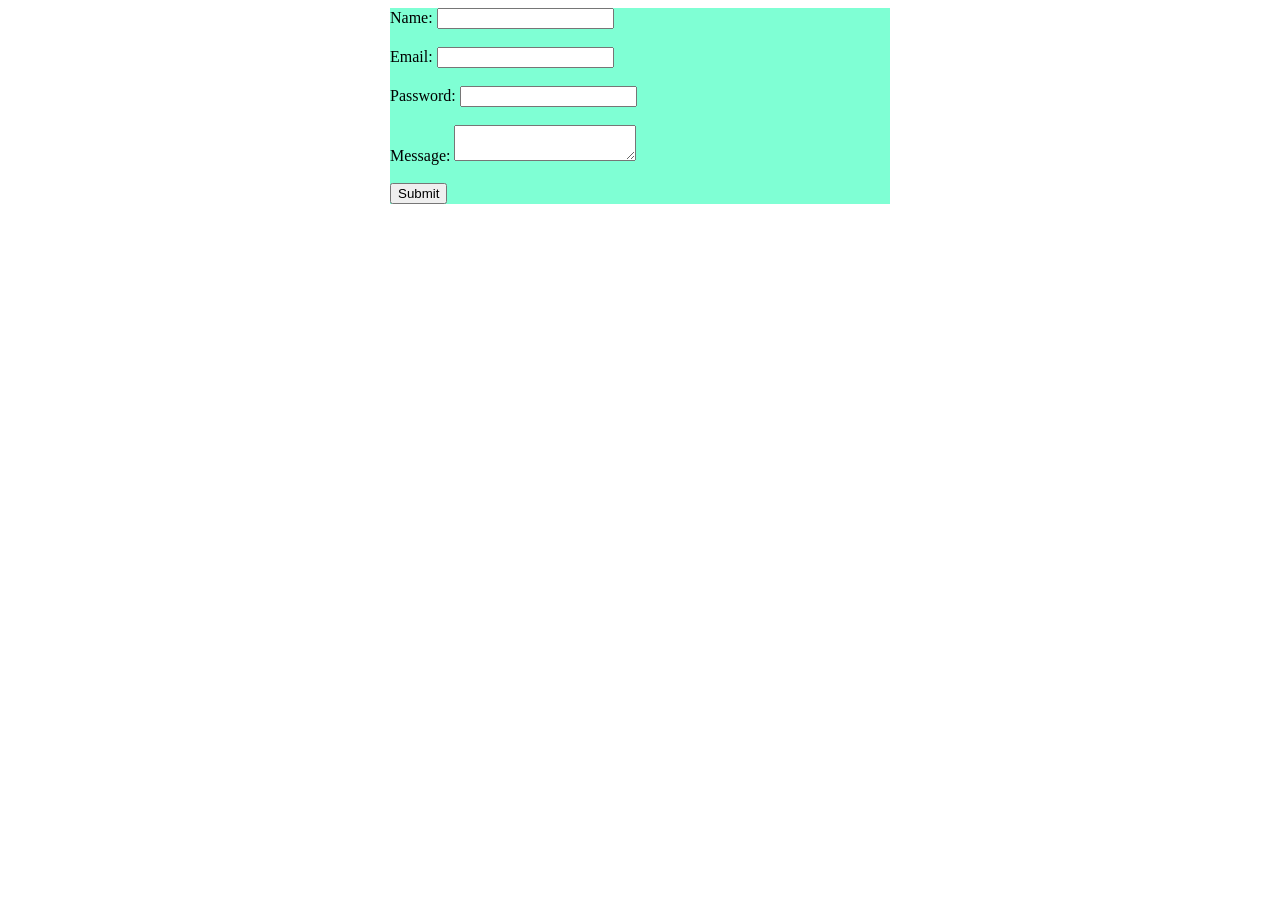
<file: Day 1/index.html>
<!DOCTYPE html>
<html lang="en">
<body>

<form action="submit" method="post"
      style="background-color:aquamarine; width:500px; margin:auto;">

    <label for="name">Name:</label>
    <input type="text" id="name" name="name" required><br><br>

    <label for="email">Email:</label>
    <input type="email" id="email" name="email" required><br><br>

    <label for="password">Password:</label>
    <input type="password" id="password" name="password" required><br><br>

    <label for="message">Message:</label>
    <textarea id="message" name="message" required></textarea><br><br>

    <input type="submit" value="Submit">

</form>

</body>
</html>
</file>
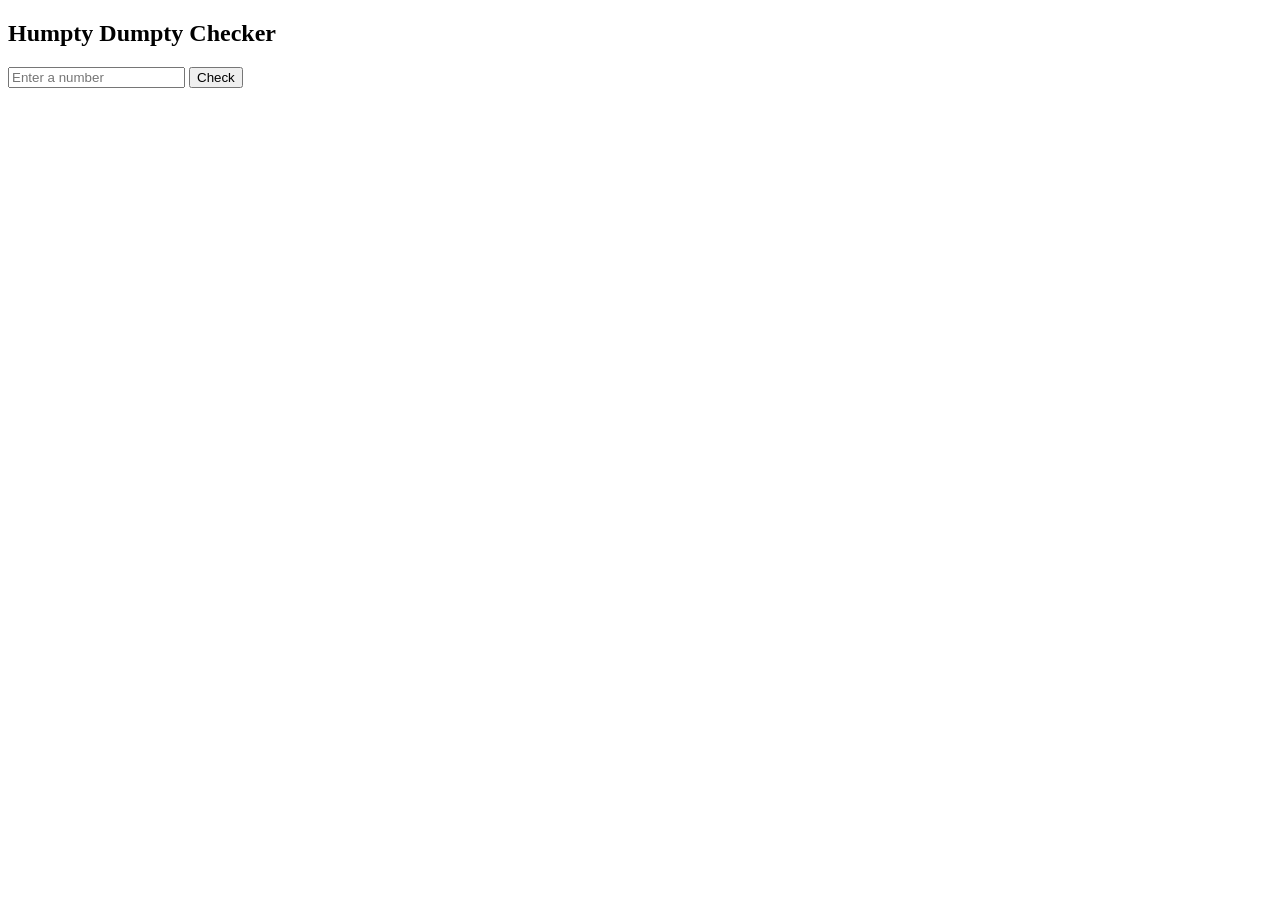
<file: Day 10/index.html>
<!DOCTYPE html>
<html lang="en">
<head>
    <meta charset="UTF-8">
    <title>Humpty Dumpty</title>
</head>
<body>
    <h2>Humpty Dumpty Checker</h2>
    <input type="number" id="numInput" placeholder="Enter a number">
    <button onclick="checkNumber()">Check</button>
    
    <p id="result" style="font-weight: bold; margin-top: 15px;"></p>

    <script src="index.js"></script>
</body>
</html>
</file>
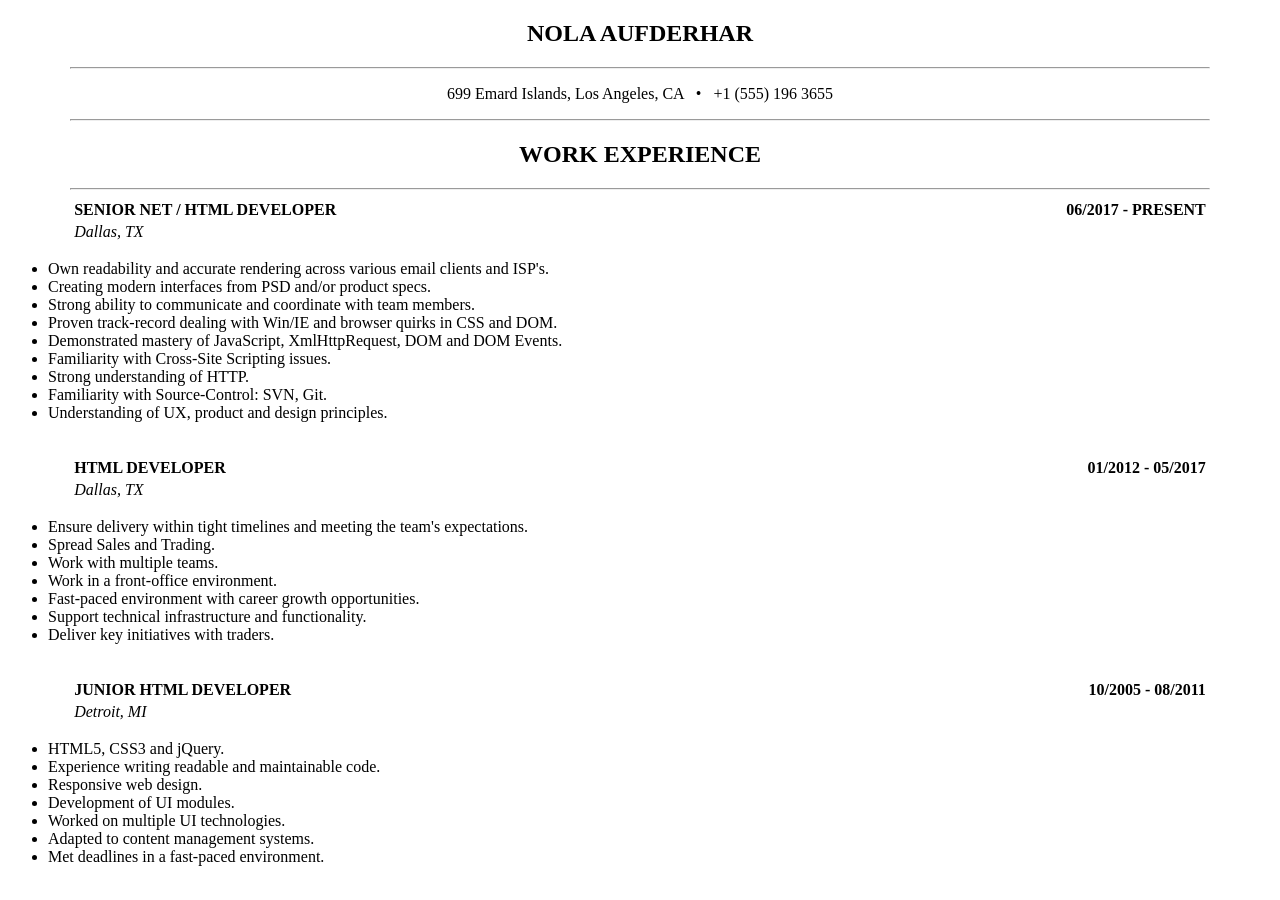
<file: Day 2/index.html>
<!DOCTYPE html>
<html>
<head>
    <title>Resume</title>
</head>
<body>

<center>
    <h2>NOLA AUFDERHAR</h2>
    <hr width="90%">
    <p>699 Emard Islands, Los Angeles, CA &nbsp; • &nbsp; +1 (555) 196 3655</p>
</center>

<hr width="90%">

<center>
    <h2>WORK EXPERIENCE</h2>
</center>

<hr width="90%">

<table width="90%" align="center">
<tr>
<td><b>SENIOR NET / HTML DEVELOPER</b></td>
<td align="right"><b>06/2017 - PRESENT</b></td>
</tr>
<tr>
<td colspan="2"><i>Dallas, TX</i></td>
</tr>
</table>

<ul>
<li>Own readability and accurate rendering across various email clients and ISP's.</li>
<li>Creating modern interfaces from PSD and/or product specs.</li>
<li>Strong ability to communicate and coordinate with team members.</li>
<li>Proven track-record dealing with Win/IE and browser quirks in CSS and DOM.</li>
<li>Demonstrated mastery of JavaScript, XmlHttpRequest, DOM and DOM Events.</li>
<li>Familiarity with Cross-Site Scripting issues.</li>
<li>Strong understanding of HTTP.</li>
<li>Familiarity with Source-Control: SVN, Git.</li>
<li>Understanding of UX, product and design principles.</li>
</ul>

<br>

<table width="90%" align="center">
<tr>
<td><b>HTML DEVELOPER</b></td>
<td align="right"><b>01/2012 - 05/2017</b></td>
</tr>
<tr>
<td colspan="2"><i>Dallas, TX</i></td>
</tr>
</table>

<ul>
<li>Ensure delivery within tight timelines and meeting the team's expectations.</li>
<li>Spread Sales and Trading.</li>
<li>Work with multiple teams.</li>
<li>Work in a front-office environment.</li>
<li>Fast-paced environment with career growth opportunities.</li>
<li>Support technical infrastructure and functionality.</li>
<li>Deliver key initiatives with traders.</li>
</ul>

<br>

<table width="90%" align="center">
<tr>
<td><b>JUNIOR HTML DEVELOPER</b></td>
<td align="right"><b>10/2005 - 08/2011</b></td>
</tr>
<tr>
<td colspan="2"><i>Detroit, MI</i></td>
</tr>
</table>

<ul>
<li>HTML5, CSS3 and jQuery.</li>
<li>Experience writing readable and maintainable code.</li>
<li>Responsive web design.</li>
<li>Development of UI modules.</li>
<li>Worked on multiple UI technologies.</li>
<li>Adapted to content management systems.</li>
<li>Met deadlines in a fast-paced environment.</li>
</ul>

</body>
</html>
</file>
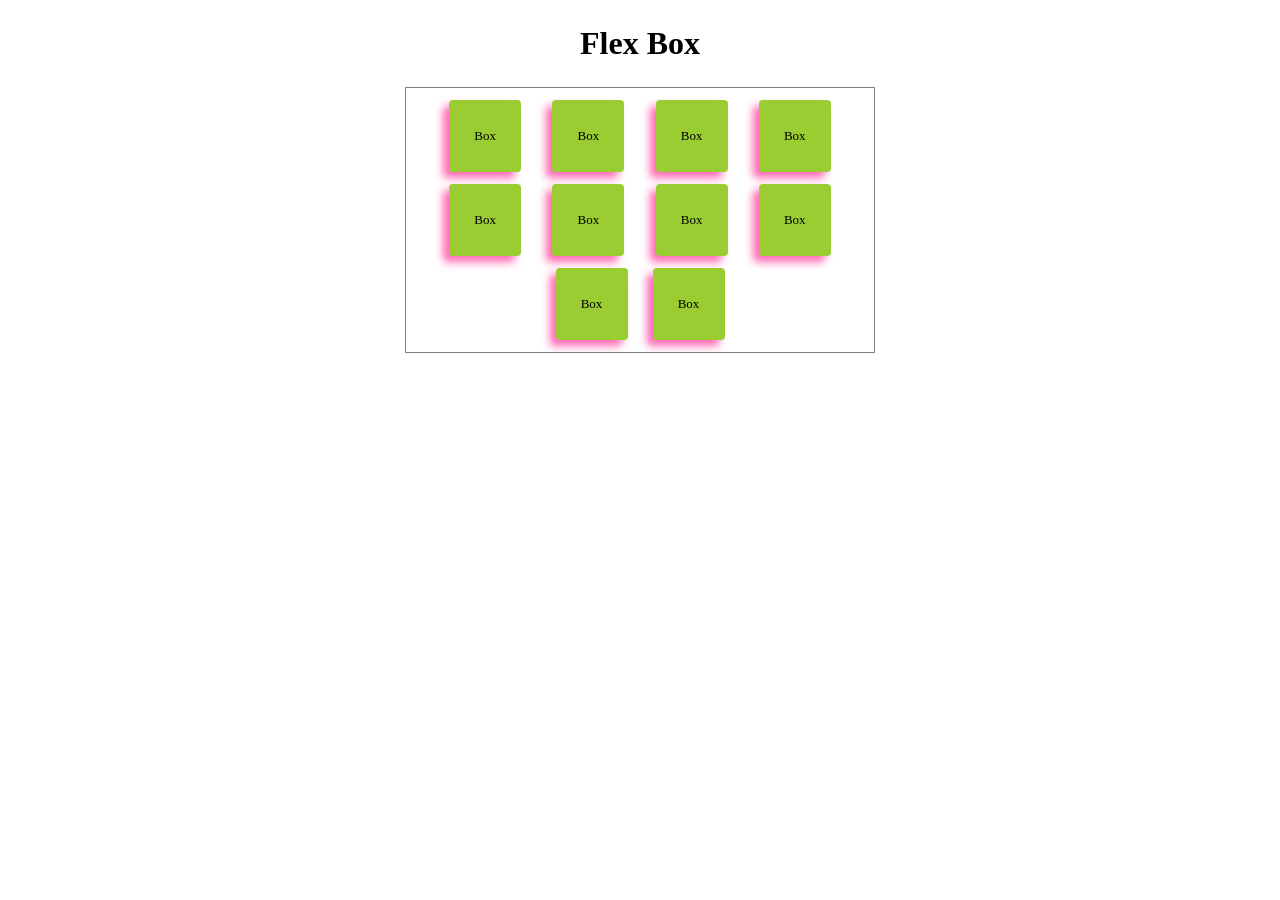
<file: Day 4/index.html>
<!DOCTYPE html>
<html lang="en">
<head>
<meta charset="UTF-8">
<meta name="viewport" content="width=device-width, initial-scale=1.0">
<title>Flex Box</title>

<style>
*{
    margin:0;
    padding:0;
    box-sizing:border-box;
}

body{
    font-family:Times New Roman, serif;
    text-align:center;
    background:#fff;
}

h1{
    margin:25px 0;
}

.container{
    width:470px;
    margin:auto;
    border:1px solid gray;
    padding:12px;
}

.row{
    display:flex;
    justify-content:space-evenly;
    margin-bottom:12px;
}

.row3{
    display:flex;
    justify-content:center;
    gap:25px;
}

.box{
    width:72px;
    height:72px;
    background:#9ACD32;
    border-radius:4px;
    display:flex;
    justify-content:center;
    align-items:center;
    font-size:13px;
    box-shadow:-6px 6px 8px hotpink;
}
</style>

</head>
<body>

<h1>Flex Box</h1>

<div class="container">

    <div class="row">
        <div class="box">Box</div>
        <div class="box">Box</div>
        <div class="box">Box</div>
        <div class="box">Box</div>
    </div>

    <div class="row">
        <div class="box">Box</div>
        <div class="box">Box</div>
        <div class="box">Box</div>
        <div class="box">Box</div>
    </div>

    <div class="row3">
        <div class="box">Box</div>
        <div class="box">Box</div>
    </div>

</div>

</body>
</html>
</file>
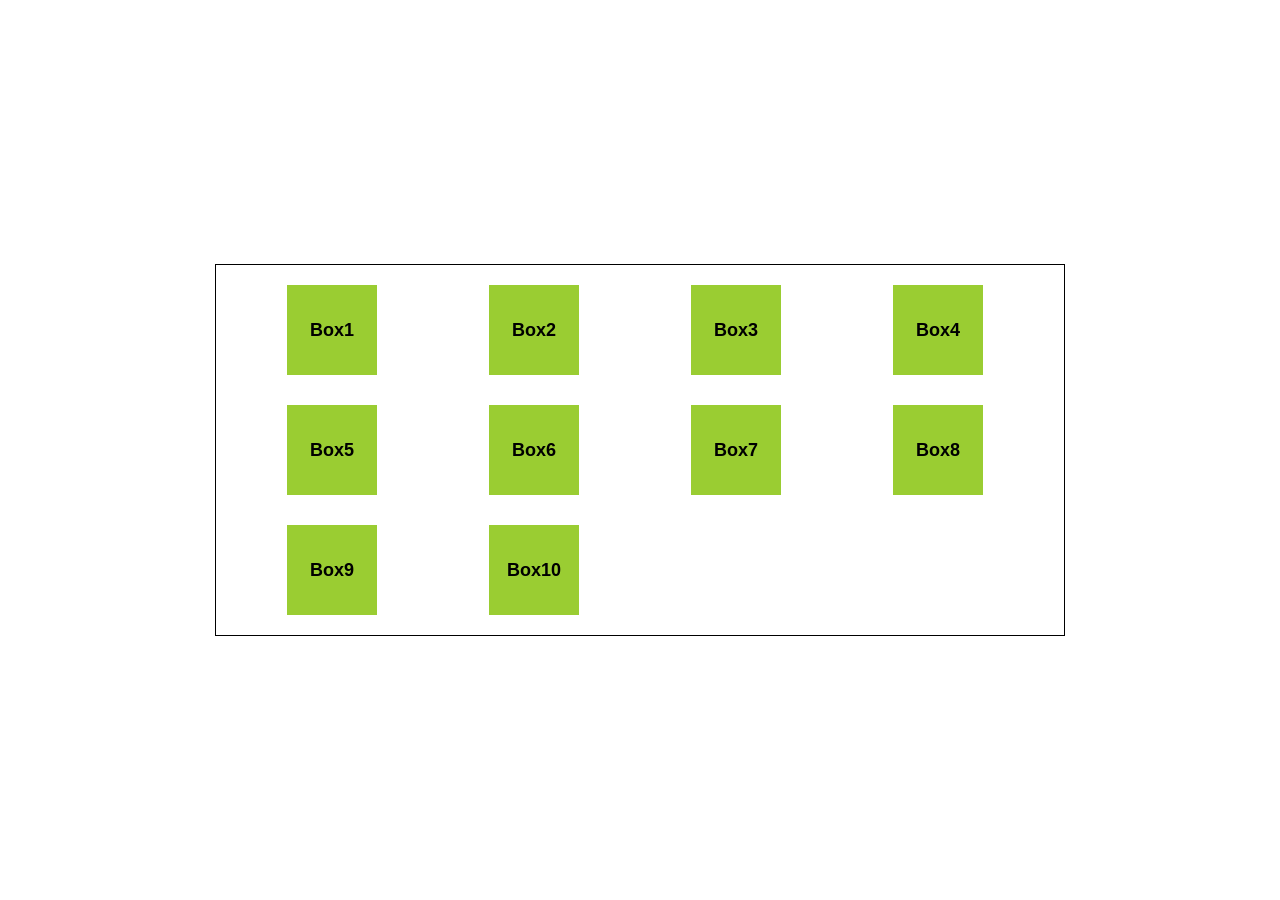
<file: Day 5/index.html>
<!DOCTYPE html>
<html lang="en">
<head>
<meta charset="UTF-8">
<meta name="viewport" content="width=device-width, initial-scale=1.0">
<title>Grid Boxes</title>

<style>
*{
    margin:0;
    padding:0;
    box-sizing:border-box;
}

body{
    font-family:Arial, sans-serif;
    background:#fff;
    display:flex;
    justify-content:center;
    align-items:center;
    height:100vh;
}

.container{
    width:850px;
    border:1px solid #000;
    padding:20px;
    display:grid;
    grid-template-columns:repeat(4,100px);
    justify-content:space-around;
    row-gap:30px;
}

.box{
    width:90px;
    height:90px;
    background:yellowgreen;
    display:flex;
    justify-content:center;
    align-items:center;
    font-size:18px;
    font-weight:bold;
}
</style>

</head>
<body>

<div class="container">
    <div class="box">Box1</div>
    <div class="box">Box2</div>
    <div class="box">Box3</div>
    <div class="box">Box4</div>

    <div class="box">Box5</div>
    <div class="box">Box6</div>
    <div class="box">Box7</div>
    <div class="box">Box8</div>

    <div class="box">Box9</div>
    <div class="box">Box10</div>
</div>

</body>
</html>
</file>
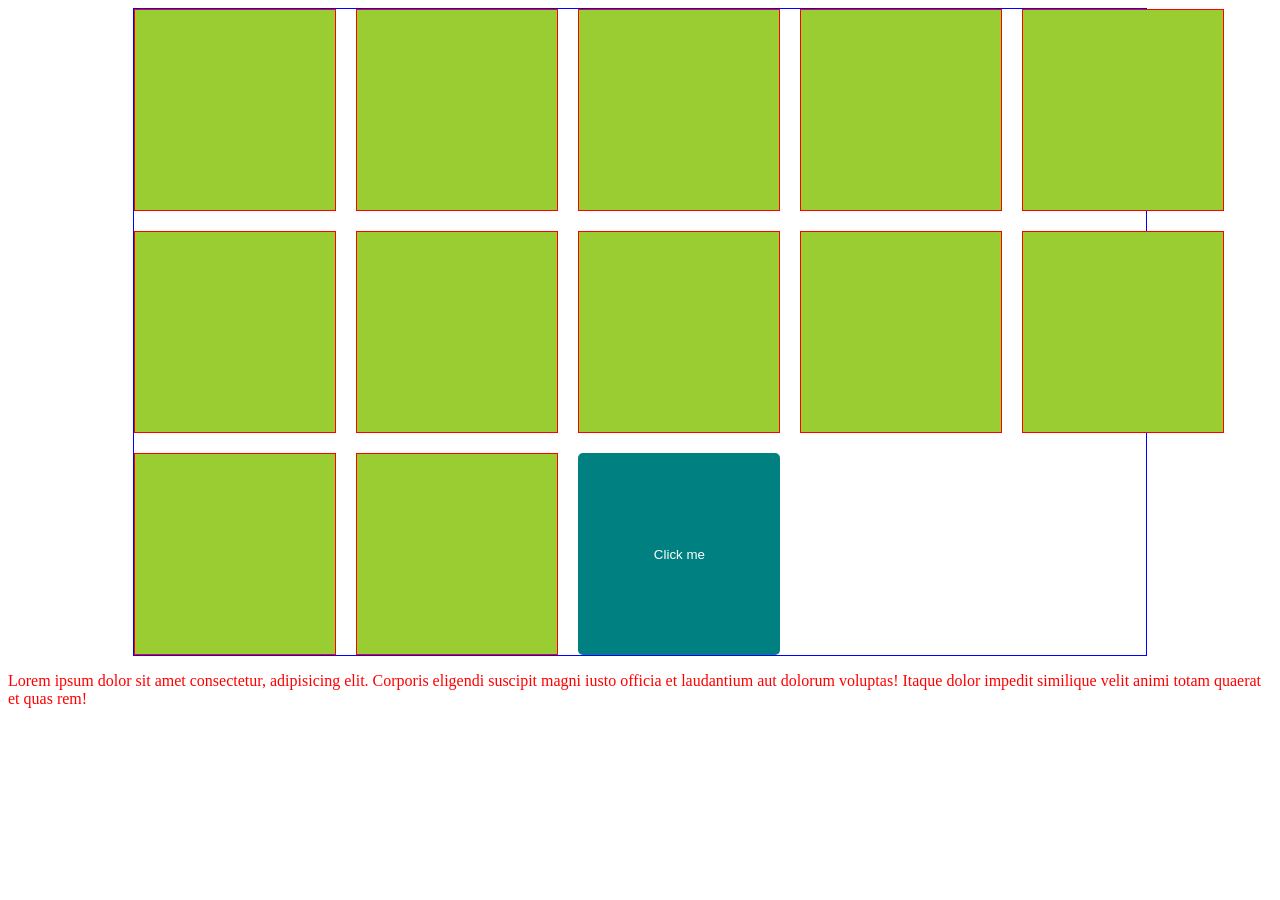
<file: Day 7/index.html>
<!DOCTYPE html>
<html lang="en">


<head>
    <meta charset="UTF-8">
    <meta name="viewport" content="width=device-width, initial-scale=1.0">
    <title>Day-7</title>
    <link rel="stylesheet" href="index.css">
</head>


<body>
    <!-- <div class="parent">


    </div>


    <div class="parent1">


    </div>


    <div class="parent2">


    </div>


    <div class="parent3">
        I am rotated div
    </div>


    <div class="parent4">


    </div> -->



    <!-- <div>
        <h1> I am heading <span>I am span inside heading</span></h1>
        <h2> I ma heading 2</h2>
        <p> I am paragraph</p>
    </div> -->


    <!-- <div>
        <video src="https://drive.google.com/file/d/1F-pAkAahjTTa7kFkCT_ud6ZpgeprZQ6q/view?usp=sharing" controls
            autoplay></video>
        <audio controls>
            <source src="viper.mp3" type="audio/mp3" />
            <source src="viper.ogg" type="audio/ogg" />
            <p>
                Your browser doesn't support this audio file. Here is a
                <a href="viper.mp3">link to the audio</a> instead.
            </p>
        </audio>


    </div> -->




    <div id="parent5">
        <div></div>
        <div></div>
        <div></div>
        <div></div>
        <div></div>
        <div></div>
        <div></div>
        <div></div>
        <div></div>
        <div></div>
        <div></div>
        <div></div>



        <button>Click me</button>
    </div>



    <p>Lorem ipsum dolor sit amet consectetur, adipisicing elit. Corporis eligendi suscipit magni iusto officia et laudantium aut dolorum voluptas! Itaque dolor impedit similique velit animi totam quaerat et quas rem!</p>




</body>


</html>
</file>
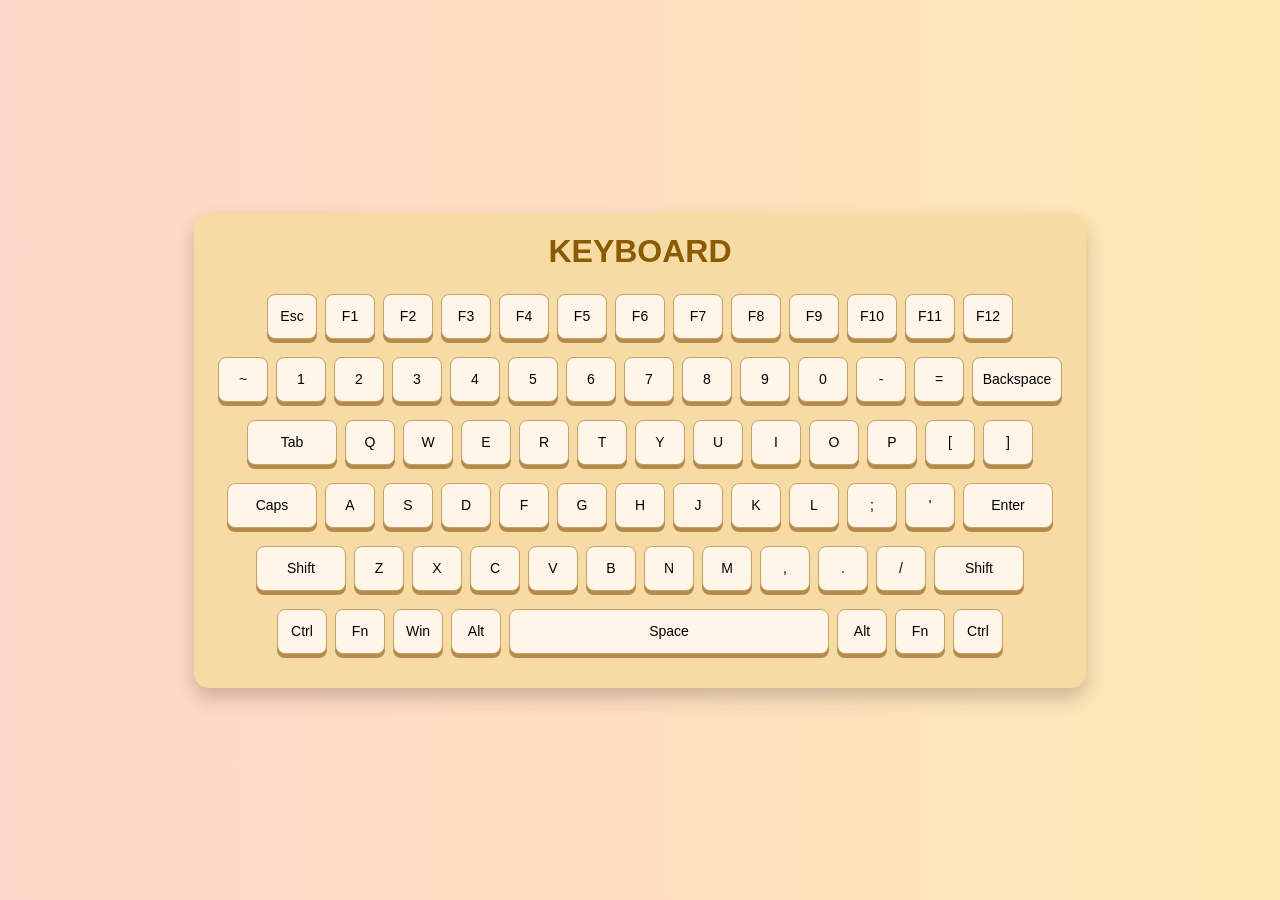
<file: Day 4/Assignment/index2.html>
<!DOCTYPE html>
<html lang="en">
<head>
<meta charset="UTF-8">
<meta name="viewport" content="width=device-width, initial-scale=1.0">
<title>Virtual Keyboard</title>

<style>
*{
    margin:0;
    padding:0;
    box-sizing:border-box;
    font-family:Arial, sans-serif;
}

body{
    background:linear-gradient(to right,#ffd6c9,#ffe8b5);
    display:flex;
    justify-content:center;
    align-items:center;
    height:100vh;
}

.container{
    background:#f6dca4;
    padding:20px;
    border-radius:15px;
    box-shadow:0 10px 20px rgba(0,0,0,.2);
}

h1{
    text-align:center;
    margin-bottom:20px;
    color:#8a5b00;
}

.row{
    display:flex;
    justify-content:center;
    margin-bottom:10px;
}

.key{
    width:50px;
    height:45px;
    margin:4px;
    background:#fff5e8;
    border:1px solid #c5a26a;
    border-radius:8px;
    box-shadow:0 4px #b68a4a;
    display:flex;
    justify-content:center;
    align-items:center;
    cursor:pointer;
    transition:.2s;
    font-size:14px;
}

.key:hover{
    background:#ffe0a8;
}

.key:active{
    transform:translateY(4px);
    box-shadow:0 1px #b68a4a;
}

.wide{
    width:90px;
}

.space{
    width:320px;
}
</style>

</head>
<body>

<div class="container">
<h1>KEYBOARD</h1>

<div class="row">
<div class="key">Esc</div>
<div class="key">F1</div>
<div class="key">F2</div>
<div class="key">F3</div>
<div class="key">F4</div>
<div class="key">F5</div>
<div class="key">F6</div>
<div class="key">F7</div>
<div class="key">F8</div>
<div class="key">F9</div>
<div class="key">F10</div>
<div class="key">F11</div>
<div class="key">F12</div>
</div>

<div class="row">
<div class="key">~</div>
<div class="key">1</div>
<div class="key">2</div>
<div class="key">3</div>
<div class="key">4</div>
<div class="key">5</div>
<div class="key">6</div>
<div class="key">7</div>
<div class="key">8</div>
<div class="key">9</div>
<div class="key">0</div>
<div class="key">-</div>
<div class="key">=</div>
<div class="key wide">Backspace</div>
</div>

<div class="row">
<div class="key wide">Tab</div>
<div class="key">Q</div>
<div class="key">W</div>
<div class="key">E</div>
<div class="key">R</div>
<div class="key">T</div>
<div class="key">Y</div>
<div class="key">U</div>
<div class="key">I</div>
<div class="key">O</div>
<div class="key">P</div>
<div class="key">[</div>
<div class="key">]</div>
</div>

<div class="row">
<div class="key wide">Caps</div>
<div class="key">A</div>
<div class="key">S</div>
<div class="key">D</div>
<div class="key">F</div>
<div class="key">G</div>
<div class="key">H</div>
<div class="key">J</div>
<div class="key">K</div>
<div class="key">L</div>
<div class="key">;</div>
<div class="key">'</div>
<div class="key wide">Enter</div>
</div>

<div class="row">
<div class="key wide">Shift</div>
<div class="key">Z</div>
<div class="key">X</div>
<div class="key">C</div>
<div class="key">V</div>
<div class="key">B</div>
<div class="key">N</div>
<div class="key">M</div>
<div class="key">,</div>
<div class="key">.</div>
<div class="key">/</div>
<div class="key wide">Shift</div>
</div>

<div class="row">
<div class="key">Ctrl</div>
<div class="key">Fn</div>
<div class="key">Win</div>
<div class="key">Alt</div>
<div class="key space">Space</div>
<div class="key">Alt</div>
<div class="key">Fn</div>
<div class="key">Ctrl</div>
</div>

</div>

</body>
</html>
</file>
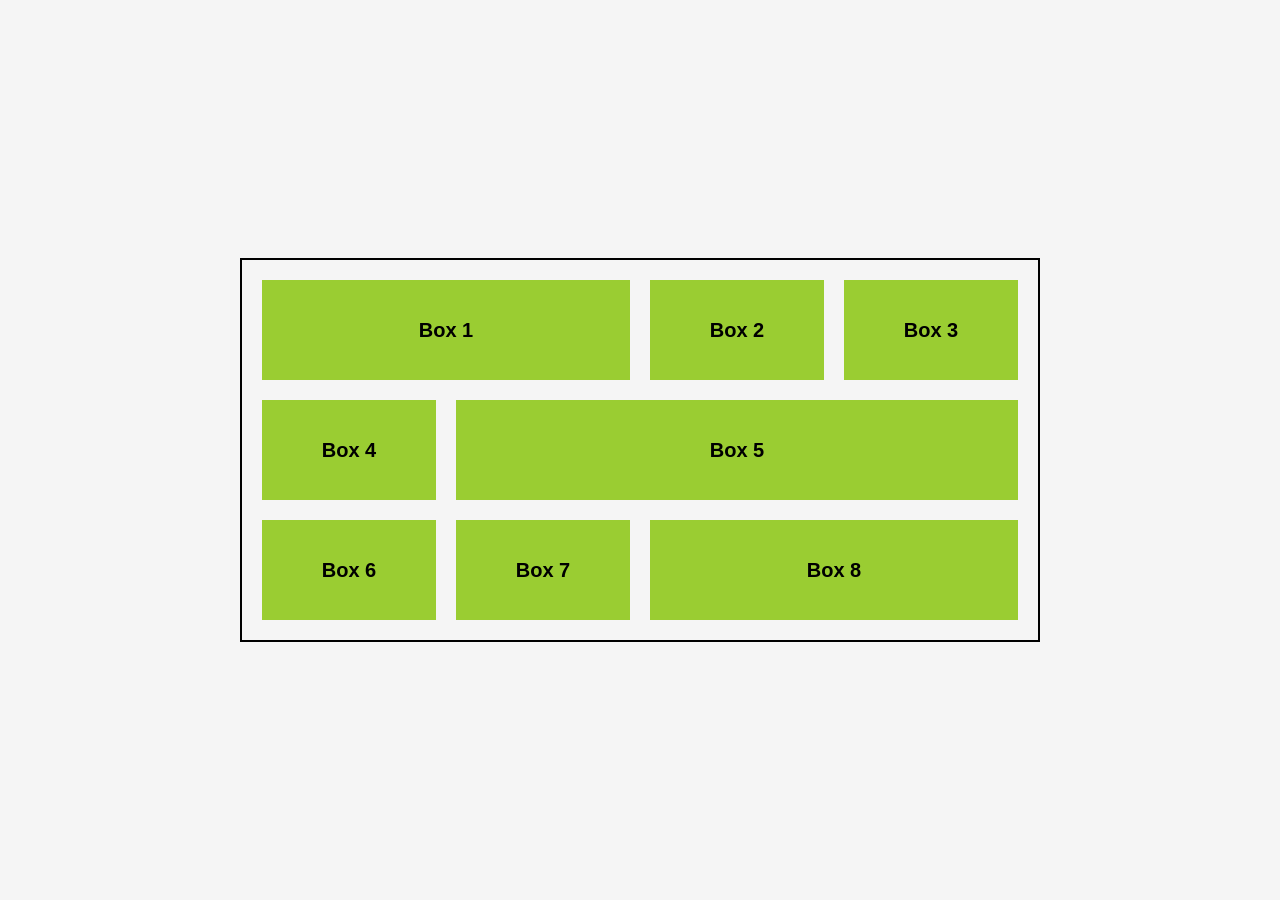
<file: Day 5/Assignment/index2.html>
<!DOCTYPE html>
<html lang="en">
<head>
<meta charset="UTF-8">
<meta name="viewport" content="width=device-width, initial-scale=1.0">
<title>Grid Layout</title>

<style>
*{
    margin:0;
    padding:0;
    box-sizing:border-box;
}

body{
    display:flex;
    justify-content:center;
    align-items:center;
    height:100vh;
    background:#f5f5f5;
    font-family:Arial,sans-serif;
}

.container{
    width:800px;
    border:2px solid #000;
    padding:20px;

    display:grid;
    grid-template-columns:repeat(4,1fr);
    gap:20px;
}

.box{
    background:yellowgreen;
    height:100px;
    display:flex;
    justify-content:center;
    align-items:center;
    font-size:20px;
    font-weight:bold;
}

.box1{
    grid-column:1/3;
}

.box5{
    grid-column:2/5;
}

.box8{
    grid-column:3/5;
}
</style>

</head>
<body>

<div class="container">

    <div class="box box1">Box 1</div>
    <div class="box">Box 2</div>
    <div class="box">Box 3</div>

    <div class="box">Box 4</div>
    <div class="box box5">Box 5</div>

    <div class="box">Box 6</div>
    <div class="box">Box 7</div>
    <div class="box box8">Box 8</div>

</div>

</body>
</html>
</file>
<file: Day 7/index.css>
/* Translate transition is a type of CSS transition that animates the movement of an element from one position to another. It is typically used to smoothly change an element's position over a specified duration when triggered by a user interaction or a change in CSS properties. */


.parent {
  display: none;
  width: 100px;
  height: 100px;
  background-color: blue;
  border: 2px solid gray;
  transition: transform 1s ease-in-out;
}


.parent:hover {
  transform: translateX(100px);
}


/* Animation */


/* 
  Animation in CSS is a more versatile way to create complex animations with multiple stages. It allows you to define the animation behavior, keyframes, and timing using the @keyframes rule and the animation property. */



/* Keyframe */


/* Keyframes are the foundation of animations in CSS. They define the specific stages of an animation using percentage values (0%, 50%, 100%) or specific names (from, to). Keyframes describe how properties change over the duration of the animation. */


/* slide */


@keyframes slide {
  0% {
    transform: translateX(0);
  }


  50% {
    transform: translateY(100px);
  }


  80% {
    transform: translateX(150px);
  }


  100% {
    transform: translateY(200px);
  }
}


.parent1 {
  display: none;
  width: 100px;
  height: 100px;
  border: 2px solid green !important;
  background-color: teal;
  animation: slide 3s infinite alternate;
}



/* Scale */


@keyframes scale {


  0%,
  100% {
    transform: scale(1);
  }


  50% {
    transform: scale(4);
  }
}


.parent2 {
  display: none;
  width: 100px;
  height: 100px;
  border: 1px solid purple;
  background-color: lavender;
  animation: scale 2s infinite alternate;
}



/* Rotate */
.parent3 {
  display: none;
  width: 100px;
  height: 100px;
  background-color: yellow;
  transform-origin: bottom right;
  transition: transform 4s ease-in-out;
}


.parent3:hover {
  transform: rotate(360deg);
}



.parent4 {
  display: none;
  width: 100px;
  height: 100px;
  background-color: lightblue;
  transition: transform 2s ease-in-out;
}


.parent4:hover {
  transform: translate(500px, 500px);
}




@keyframes text-animation {
  0% {
    opacity: 0;
    transform: translateY(-20px);
  }


  100% {
    opacity: 1;
    transform: translateY(0);
  }
}


h1,
h2,
h3,
h4,
h5,
h6,
p,
span {
  animation-name: text-animation;
  animation-duration: 2s;
  animation-timing-function: ease-in-out;
  animation-fill-mode: both;
}




#parent5 {
  border: 1px solid blue;
  width: 80%;
  margin: auto;
  display: grid;
  grid-template-columns: repeat(5, 1fr);
  gap: 20px;
}



#parent5>div {
  width: 200px;
  height: 200px;
  border: 1px solid red;
  background-color: yellowgreen;
}


button {
  padding: 10px 20px;
  background-color: teal;
  color: white;
  border: none;
  border-radius: 5px;
  cursor: pointer;
}


p{
  color:red
}



@media screen and (max-width: 1200px) {
  #parent5 {
    grid-template-columns: repeat(3, 1fr);
  }
}



@media screen and (max-width: 850px) {
  #parent5 {
    grid-template-columns: repeat(2, 1fr);
  }
}


@media screen and (max-width: 550px) {
  #parent5 {
    grid-template-columns: repeat(1, 1fr);
  }


  button {
    background-color: yellow;
    color: black;
  }


  p{
    color: green;
  }
}
</file>
